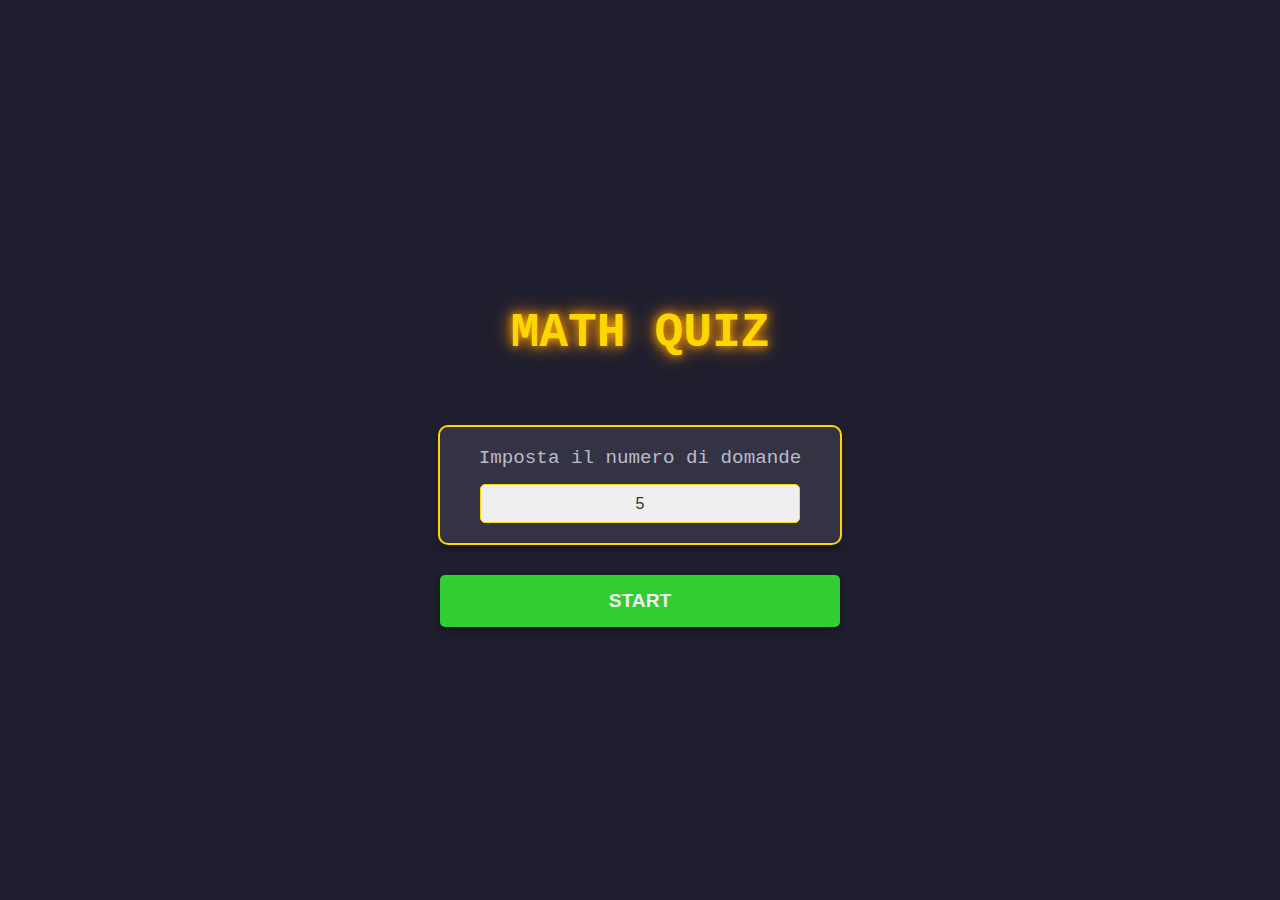
<file: index.html>
<!DOCTYPE html>
<html lang="it">
<head>
    <meta charset="UTF-8">
    <meta name="viewport" content="width=device-width, initial-scale=1.0">
    <title>Quiz</title>

    <!-- Font -->
    <link rel="preconnect" href="https://fonts.googleapis.com" />
    <link rel="preconnect" href="https://fonts.gstatic.com" crossorigin />
    <link
    href="https://fonts.googleapis.com/css2?family=Roboto:ital,wght@0,100;0,300;0,400;0,500;0,700;0,900;1,100;1,300;1,400;1,500;1,700;1,900&display=swap"
    rel="stylesheet"
    />

    <!-- Redirect -->
    <meta http-equiv="refresh" content="0; URL='assets/views/welcome.html'" />
</head>
<body>
    
</body>
</html>
</file>
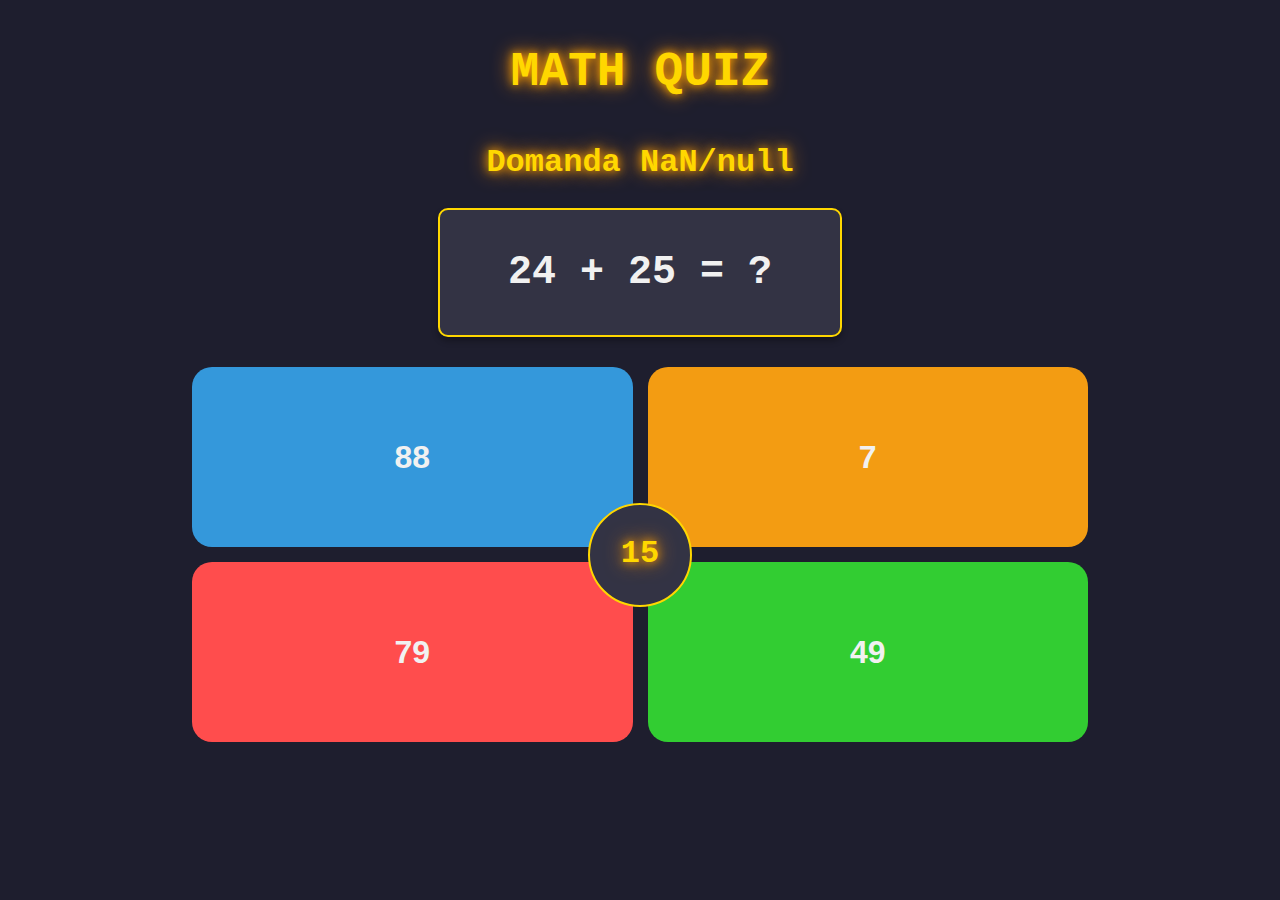
<file: assets/views/question.html>
<!DOCTYPE html>
<html lang="it">
<head>
    <meta charset="UTF-8">
    <meta name="viewport" content="width=device-width, initial-scale=1.0">
    <link rel="stylesheet" href="../styles/main.css">
    <link rel="stylesheet" href="../styles/question.css">
    <title>Quiz</title>
</head>
<body>
    <header>
        <h1>MATH QUIZ</h1>
        <h2>Domanda <span id="question-number"></span></h2>
    </header>

    <main>
        <div id="question-box">
            <p id="question-text"></p>
        </div>

        <div id="answers-box">
            <!-- Risposte -->
            <button id="answer-1" class="answer">Risposta 1</button>
            <button id="answer-2" class="answer">Risposta 2</button>

            <!-- Timer -->
            <div id="timer-box">
                <p id="timer">15</p>
            </div>

            <!-- Altre risposte -->
            <button id="answer-3" class="answer">Risposta 3</button>
            <button id="answer-4" class="answer">Risposta 4</button>
        </div>
    </main>

    <script src="../scripts/question.js"></script>
</body>
</html>
</file>
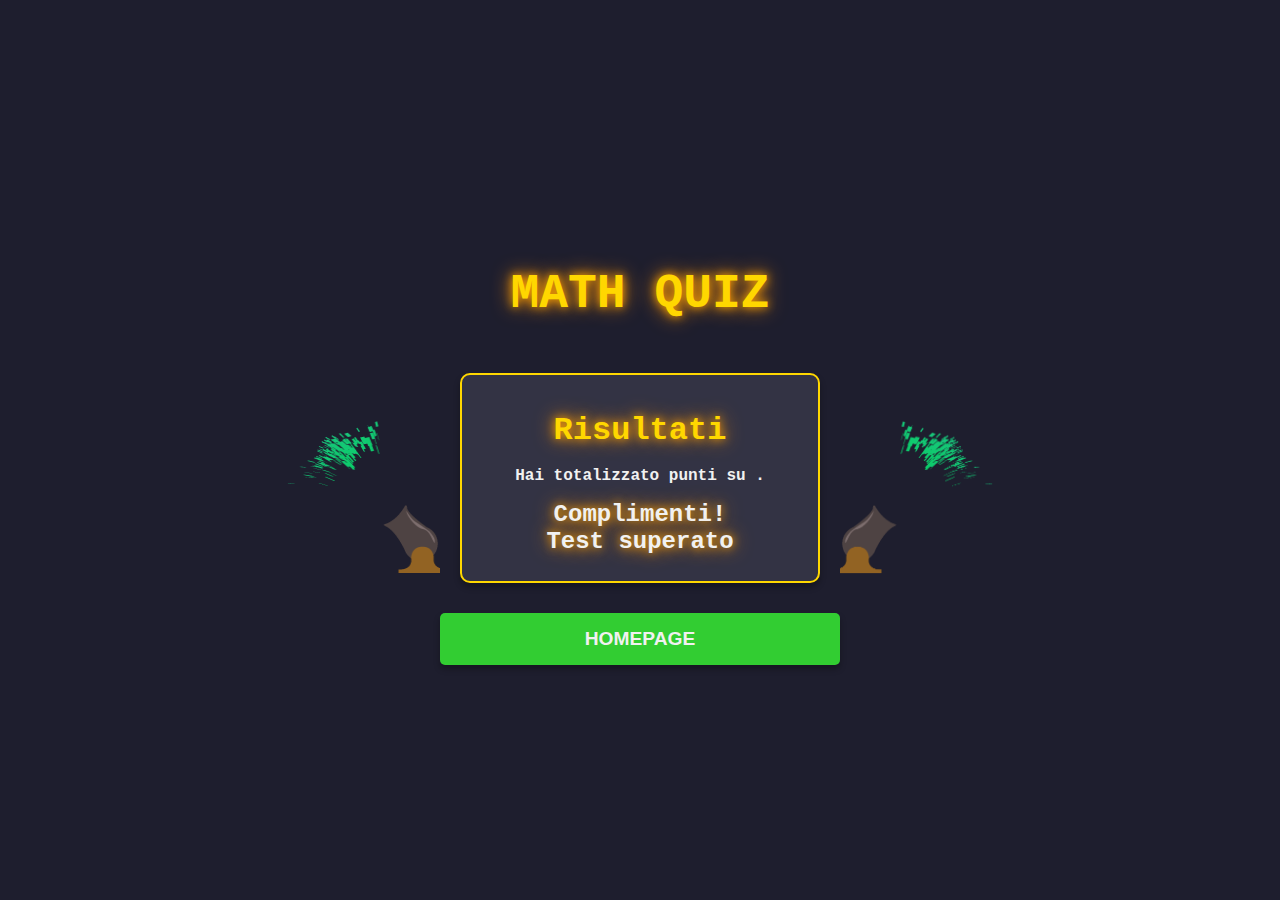
<file: assets/views/results.html>
<!DOCTYPE html>
<html lang="it">
<head>
    <meta charset="UTF-8">
    <meta name="viewport" content="width=device-width, initial-scale=1.0">
    <link rel="stylesheet" href="../styles/main.css">
    <link rel="stylesheet" href="../styles/results.css">
    <title>Quiz</title>
</head>
<body>
    <header>
        <h1>MATH QUIZ</h1>
    </header>

    <main>
        <div id="results-container">
            <img class="coriandoli coriandoli-sx" src="../img/coriandoli.gif" alt="" />
            
            <div id="results-box">
                <h2>Risultati</h2>
                <p id="results-text">Hai totalizzato <span id="results-score">0</span> punti su <span id="results-total">0</span>.</p>
                <p><span id="msg-complimenti"></span> <br> <span id="msg-superamento"></span></p>
            </div>
            
            <img class="coriandoli coriandoli-dx" src="../img/coriandoli.gif" alt="" />
        </div>

        <div id="buttons-box">
            <button id="homepage-button">Homepage</button>
        </div>
    </main>

    <script src="../scripts/results.js"></script>
</body>
</html>
</file>
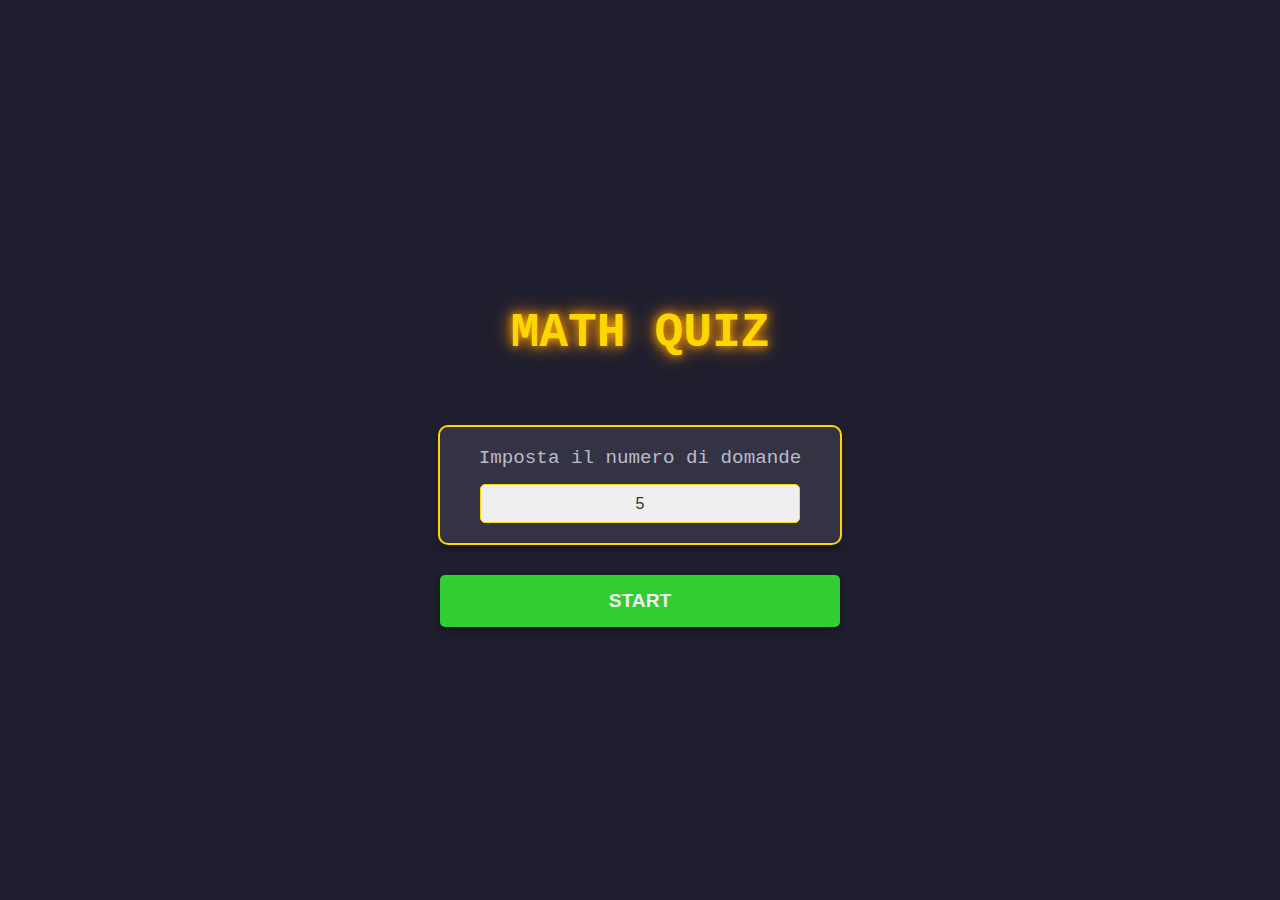
<file: assets/views/welcome.html>
<!DOCTYPE html>
<html lang="it">
<head>
    <meta charset="UTF-8">
    <meta name="viewport" content="width=device-width, initial-scale=1.0">

    <link rel="stylesheet" href="../styles/main.css">
    <link rel="stylesheet" href="../styles/welcome.css">

    <title>Quiz</title>
</head>
<body>
    <header>
        <h1>MATH QUIZ</h1>
    </header>

    <main>
        <!-- Box per impostare il numero di domande -->
        <div id="set-questions-box">
            <p>Imposta il numero di domande</p>
            <select name="questions-input" id="questions-input">
                <option value="5">5</option>
                <option value="10">10</option>
                <option value="15">15</option>
                <option value="20">20</option>
                <option value="25">25</option>
                <option value="30">30</option>
            </select>
        </div>

        <!-- Pulsanti di avvio -->
        <div id="start-buttons">
            <button id="start-math-button">START</button>
        </div>
    </main>

    <script src="../scripts/welcome.js"></script>
</body>
</html>
</file>
<file: assets/styles/main.css>
:root {
  --font-sans: ui-sans-serif, system-ui, -apple-system, BlinkMacSystemFont,
    "Segoe UI", Roboto, "Helvetica Neue", Arial, "Noto Sans", sans-serif,
    "Apple Color Emoji", "Segoe UI Emoji", "Segoe UI Symbol", "Noto Color Emoji";
  --font-mono: Menlo, Consolas, Monaco, Liberation Mono, Lucida Console,
    monospace;

  --txt_main: #f1f1f1;
  --txt_secondary: #bbbbcc;

  --bg_main: #1e1e2e;
  --bg_secondary: #333344;

  --gold: #ffd700;
}

body {
  font-family: var(--font-mono);

  font-size: 16px;

  color: var(--txt_main);
  background-color: var(--bg_main);

  padding: 0;
  margin: 0;
}

select {
	appearance: none;
}
</file>
<file: assets/styles/question.css>
/* Stili generali */
body {
    margin: 0;
    height: 100vh;
    display: flex;
    flex-direction: column;
    align-items: center;
}

/* Header */
header {
    text-align: center;
}

header h1 {
    font-size: 3rem;
    font-weight: bold;
    color: var(--gold);
    text-shadow: 0 0 10px #ffa500, 0 0 20px #ff8c00;
    margin: 5vh;
}

header h2 {
    font-size: 2rem;
    font-weight: bold;
    color: var(--gold);
    text-shadow: 0 0 10px #ffa500, 0 0 20px #ff8c00;
    margin: 3vh;
}

/* Main */
main {
    display: flex;
    flex-direction: column;
    align-items: center;
    justify-content: center;
    gap: 30px;
    width: 100vw;
}

/* Box per la domanda */
#question-box {
    font-size: 2.5rem;
    font-weight: bold;
    width: 80%;
    max-width: 400px;
    border: 2px solid var(--gold);
    background-color: var(--bg_secondary);
    border-radius: 10px;
    text-align: center;
    box-shadow: 0 4px 6px rgba(0, 0, 0, 0.3);
}

/* Box per le risposte */
#answers-box {
    display: grid;
    grid-template-columns: 1fr 1fr;  /* Due colonne per le risposte */
    gap: 15px;

    width: 100%;
    max-width: 70vw;

    height: 100%;
    max-height: 50vh;

    align-items: center;
    justify-items: center; /* Aggiunto per centrare gli elementi orizzontalmente */
    grid-template-rows: auto auto; /* Due righe: una per il timer e una per le risposte */
    grid-template-areas: 
        "answer1 answer2"
        "answer3 answer4"; /* Definiamo le aree della griglia */
    position: relative;  /* Necessario per il posizionamento assoluto del timer */
}

/* Risposte */
.answer {
    width: 100%;
    height: 20vh;
    padding: 10px;

    font-size: 2rem;
    font-weight: bold;

    border: none;
    border-radius: 20px;

    cursor: pointer;
    transition: background-color 0.3s ease-in-out;
    
    text-align: center;
    color: var(--txt_main);
}

/* Risposte specifiche */
#answer-1 {
    grid-column: 1;
    grid-row: 1;

    background-color: #3498db;
}

#answer-2 {
    grid-column: 2;
    grid-row: 1;

    background-color: #f39c12;
}

#answer-3 {
    grid-column: 1;
    grid-row: 2;

    background-color: #ff4d4d;
}

#answer-4 {
    grid-column: 2;
    grid-row: 2;

    background-color: #32cd32;
}

.answer:hover {
    opacity: 0.8; /* Leggero effetto hover */
}

/* Timer */
#timer-box {
    font-size: 2rem;
    font-weight: bold;
    color: var(--gold);
    text-align: center;
    justify-content: center;
    align-items: center;
    text-shadow: 0 0 10px #ffa500, 0 0 20px #ff8c00;

    width: 40px;
    height: 40px;

    position: absolute; /* Posizionamento assoluto per sovrapporre */
    top: 50%;  /* Posiziona verticalmente al centro della griglia */
    left: 50%;  /* Posiziona orizzontalmente al centro della griglia */
    transform: translate(-50%, -50%); /* Centra esattamente */
    z-index: 10;  /* Sovrappone agli altri elementi */

    padding: 30px;
    border-radius: 50%;
    border: 2px solid var(--gold);
    background-color: var(--bg_secondary);
}

#timer {
    margin: 0;
    text-align: center;
}
</file>
<file: assets/styles/results.css>
/* Stili generali */
body {
    margin: 0;
    height: 100vh;
    display: flex;
    flex-direction: column;
    align-items: center;
    justify-content: center;
}

/* Header */
header {
    margin-bottom: 20px;
    text-align: center;
}

header h1 {
    font-size: 3rem; /* Titolo grande e accattivante */
    font-weight: bold;
    color: var(--gold); /* Colore oro per evidenziare il titolo */
    text-shadow: 0 0 10px #ffa500, 0 0 20px #ff8c00; /* Effetto brillante */
}

/* Main */
main {
    display: flex;
    flex-direction: column;
    align-items: center;
    justify-content: center;
    gap: 30px; /* Spaziatura uniforme tra gli elementi */
    width: 100%;
    max-width: 800px; /* Dimensione massima della sezione principale */
}

#results-container {
    display: flex;
    align-items: center;
    justify-content: center;
    gap: 20px; /* Spaziatura tra i box */
    width: 100%;
} 

.coriandoli {
    width: 200px;
    height: 200px;
}

.coriandoli-dx {
    transform: rotateY(180deg);
}

#results-box {
    width: 100%; /* Larghezza fissa per tutti i box */
    max-width: 400px; /* Massimo 400px */
    border: 2px solid var(--gold); /* Colore oro per coerenza */
    background-color: var(--bg_secondary); /* Sfondo con contrasto medio */
    padding: 10px 0;
    border-radius: 10px; /* Angoli arrotondati */
    text-align: center;
    box-shadow: 0 4px 6px rgba(0, 0, 0, 0.3); /* Ombra per profondità */
}

h2 {
    font-size: 2rem; /* Titolo grande e accattivante */
    font-weight: bold;
    color: var(--gold); /* Colore oro per evidenziare il titolo */
    text-shadow: 0 0 10px #ffa500, 0 0 20px #ff8c00; /* Effetto brillante */
    margin-bottom: 2vh;
}

#results-text {
    font-size: 1rem;
    font-weight: bold;
    margin-bottom: 1vh;
}

#msg-complimenti {
    font-size: 1.5rem;
    font-weight: bold;
    color: var(--txt_main);
    text-shadow: 0 0 10px #ffa500, 0 0 20px #ff8c00; /* Effetto brillante */
    margin-bottom: 2vh;
}

#msg-superamento {
    font-size: 1.5rem;
    font-weight: bold;
    color: var(--txt_main);
    text-shadow: 0 0 10px #ffa500, 0 0 20px #ff8c00; /* Effetto brillante */
    margin-bottom: 2vh;
}

/* Pulsanti */
#buttons-box {
    display: flex;
    flex-direction: column;
    gap: 15px; /* Spaziatura tra i pulsanti */
    align-items: center;

    width: 100%;
}

/* Stile del pulsante */
#buttons-box button {
    width: 100%; /* Larghezza piena */
    max-width: 400px; /* Stessa larghezza degli altri box */
    padding: 15px;
    font-size: 1.2rem;
    font-weight: bold;
    border: none;
    border-radius: 5px;
    cursor: pointer;
    color: var(--txt_main);
    text-transform: uppercase;
    transition: all 0.3s ease-in-out;
    box-shadow: 0 4px 6px rgba(0, 0, 0, 0.3); /* Ombra */
}

/* Pulsante quiz cultura generale */
#homepage-button {
    background-color: #32cd32; /* Verde acceso */
    border: 2px solid #228b22;
}

#homepage-button:hover {
    background-color: #3cb371; /* Cambia colore al passaggio */
    box-shadow: 0 6px 10px rgba(50, 205, 50, 0.5); /* Effetto hover */
}
</file>
<file: assets/styles/welcome.css>
/* Stili generali */
body {
    margin: 0;
    height: 100vh;
    display: flex;
    flex-direction: column;
    align-items: center;
    justify-content: center;
}

/* Header */
header {
    margin-bottom: 20px;
    text-align: center;
}

header h1 {
    font-size: 3rem; /* Titolo grande e accattivante */
    font-weight: bold;
    color: var(--gold); /* Colore oro per evidenziare il titolo */
    text-shadow: 0 0 10px #ffa500, 0 0 20px #ff8c00; /* Effetto brillante */
    margin-bottom: 5vh;
}

/* Main */
main {
    display: flex;
    flex-direction: column;
    align-items: center;
    justify-content: center;
    gap: 30px; /* Spaziatura uniforme tra gli elementi */
    width: 100%;
    max-width: 400px; /* Dimensione massima della sezione principale */
}

/* Box timer e numero domande */
#set-timer-box, #set-questions-box {
    width: 100%; /* Larghezza fissa per tutti i box */
    max-width: 400px; /* Massimo 400px */
    border: 2px solid var(--gold); /* Colore oro per coerenza */
    background-color: var(--bg_secondary); /* Sfondo con contrasto medio */
    padding: 20px 0;
    border-radius: 10px; /* Angoli arrotondati */
    text-align: center;
    box-shadow: 0 4px 6px rgba(0, 0, 0, 0.3); /* Ombra per profondità */
}

/* Testo nei box */
#set-timer-box p, #set-questions-box p {
    margin: 0 0 15px 0;
    font-size: 1.2rem;
    color: var(--txt_secondary); /* Testo secondario */
}

/* Select nei box */
#set-timer-box select, #set-questions-box select {
    width: 80%;
    padding: 10px;
    font-size: 1rem;
    border: 1px solid var(--gold);
    border-radius: 5px;
    text-align: center;
    color: #333333;
}

/* Pulsanti */
#start-buttons {
    display: flex;
    flex-direction: column;
    gap: 15px; /* Spaziatura tra i pulsanti */
    align-items: center;

    width: 100%;
}

/* Stile del pulsante */
#start-buttons button {
    width: 100%; /* Larghezza piena */
    max-width: 400px; /* Stessa larghezza degli altri box */
    padding: 15px;
    font-size: 1.2rem;
    font-weight: bold;
    border: none;
    border-radius: 5px;
    cursor: pointer;
    color: var(--txt_main);
    text-transform: uppercase;
    transition: all 0.3s ease-in-out;
    box-shadow: 0 4px 6px rgba(0, 0, 0, 0.3); /* Ombra */
}

/* Pulsante quiz cultura generale */
#start-math-button {
    background-color: #32cd32; /* Verde acceso */
    border: 2px solid #228b22;
}

#start-math-button:hover {
    background-color: #3cb371; /* Cambia colore al passaggio */
    box-shadow: 0 6px 10px rgba(50, 205, 50, 0.5); /* Effetto hover */
}
</file>
